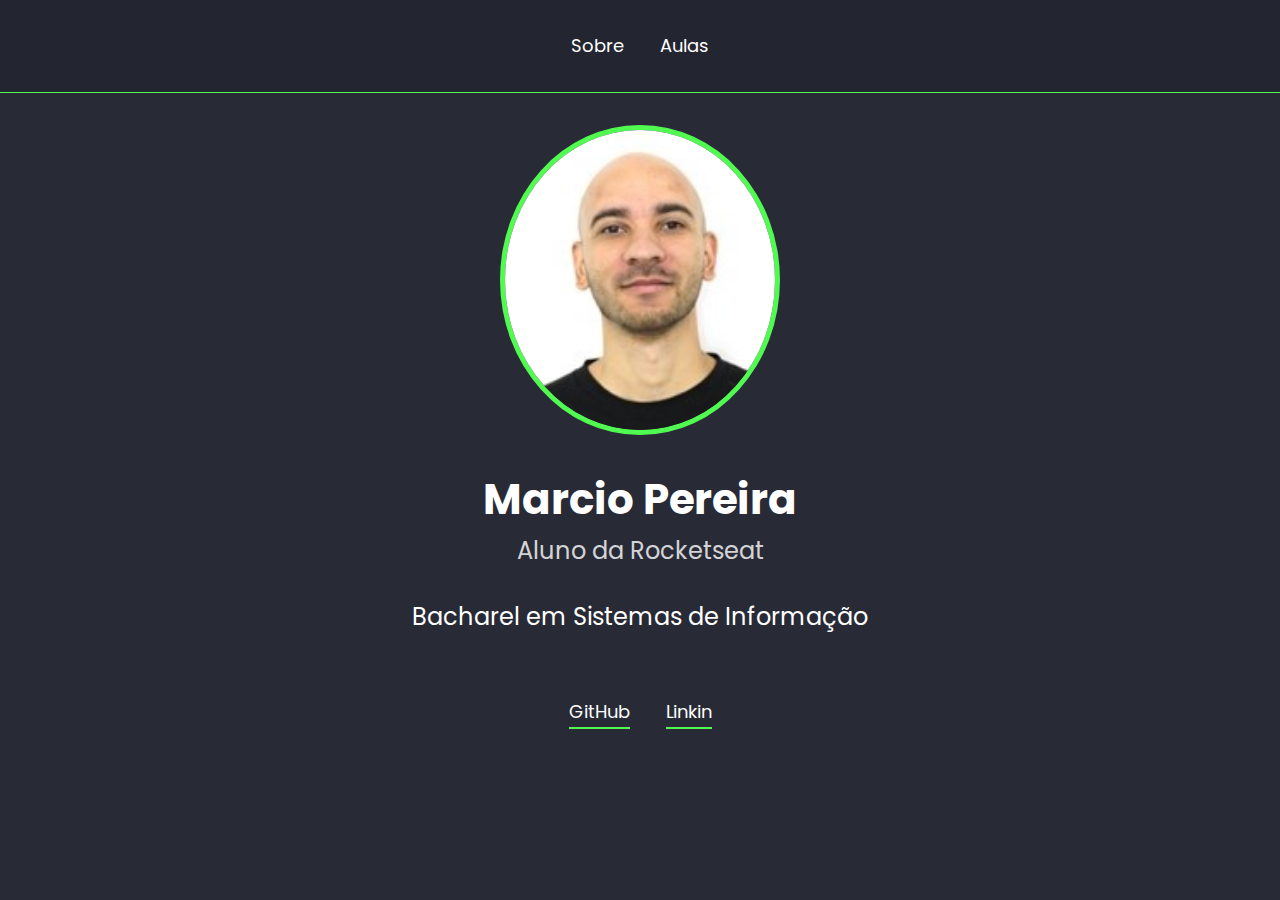
<file: index.html>
<!DOCTYPE html>
<html lang="en">
<head>
  <meta charset="UTF-8">
  <meta http-equiv="X-UA-Compatible" content="IE=edge">
  <meta name="viewport" content="width=device-width, initial-scale=1.0">
  <title>Marcio Pereira</title>
    <link href="https://fonts.googleapis.com/css2?family=Poppins:wght@100&display=swap" rel="stylesheet">
    <link rel="stylesheet" href="styles.css">

</head>
<body>
  <header>
    <div class= "links">
      <a href="/">Sobre</a>
      <a href="./classes.html">Aulas</a>
    </div>
  </header>

  <div id="wrapper">
    <img src="./Marcio Henrique_Nova.jpg" alt="Foto do criador do site">
    <h1>Marcio Pereira</h1>
    <h2>Aluno da Rocketseat</h2>
    <p>Bacharel em Sistemas de Informação</p>
  </div>

  <div id="links-footer" class="links">
    <a href="#" target="_blank">GitHub</a>
    <a href="#" target="_blank">Linkin</a>
  </div>
</body>
</html>
</file>
<file: styles.css>
:root {
  --colorGreen: #50fa50;
  --colorRocket: #7159c1;

}

* {
        margin: 0;
        padding: 0;
        border: 0;
      }
  body {
      background: #282a36;
      font-family: 'Poppins', sans-serif;
      color: white;
    }
  header {
      padding: 32px;
      border-bottom: 1px solid var(--colorGreen);
      background: rgba(0, 0, 0, 0.1);
    }
  .links {
      text-align: center;
    }
  .links a {
      color: white;
      font-size: 18px;
      line-height: 28px;
      margin: 0 16px;
      padding-bottom: 3px;
      text-decoration: none;
    }
  .links a:hover {
      color: var(--colorGreen);
      transition: color 200ms;
    }
    
  header {
      padding: 32px;
    }
  #wrapper {
    text-align: center;
    padding: 32px;
  }

  #wrapper img {
    border-radius: 50%;
    border: 5px solid var(--colorGreen);
    margin-bottom: 32px;
    height: 300px;
  }

  #wrapper h1 {
    font-size: 42px;
    line-height: 52px;
    font-weight: 700;
  }

  #wrapper h2 {
    font-size: 24px;
    line-height: 34px;
    font-weight: normal;
    margin-top: 8px;
    opacity: 0.8;
  }

  #wrapper p {
    max-width: 500px;
    margin: 32px auto;
    font-size: 24px;
    line-height: 34px;
  }

  #wrapper p a {
    color: var(--colorGreen);
  }

  #links-footer a {
    border-bottom: 2px solid var(--colorGreen);
  }

  /*========CARDS============*/
  .cards {
    max-width: 800px;
    margin: 0 auto;
    display: grid;
    grid-template-columns: 1fr 1fr 1fr;
    gap: 20px;
  }

  .card {
    background-color: var(--colorRocket);
  }

  .card_image-container img {
    width: 100%;
  }

  .card_content,
  .card_info {
    padding: 24px;
  }

  .card_info {
    display:grid;
    grid-template-columns: 1fr 1fr;
  }

  .card_price {
    background-color: var(--colorRocket);
    filter: brightness(90%);
    padding: 5px 20px;
    border-radius: 20px;
    text-align: center;
  }

  /*=======Modal=============*/

.modal-overlay {
  background-color: rgba(0, 0, 0, 0.7);
  width: 100%;
  height: 100%;
  position: fixed;
  top: 0;
  opacity: 0;
  visibility: hidden;
}

.modal {
  background-color: white;
  width: 90%;
  height: 90%;
  margin: 5vh auto;
  position: relative;
}

.modal .close-modal {
  color: black;
  position: absolute;
  right: 8px;
  top: 8px;
  cursor: pointer;
}

 /*=======Modal.active=============*/

 .modal-overlay.active {
   opacity: 1;
   visibility: visible;
 }

 iframe {
   width: 100%;
   height: 90%;
   position: absolute;
   top: 5%;
 }
</file>
